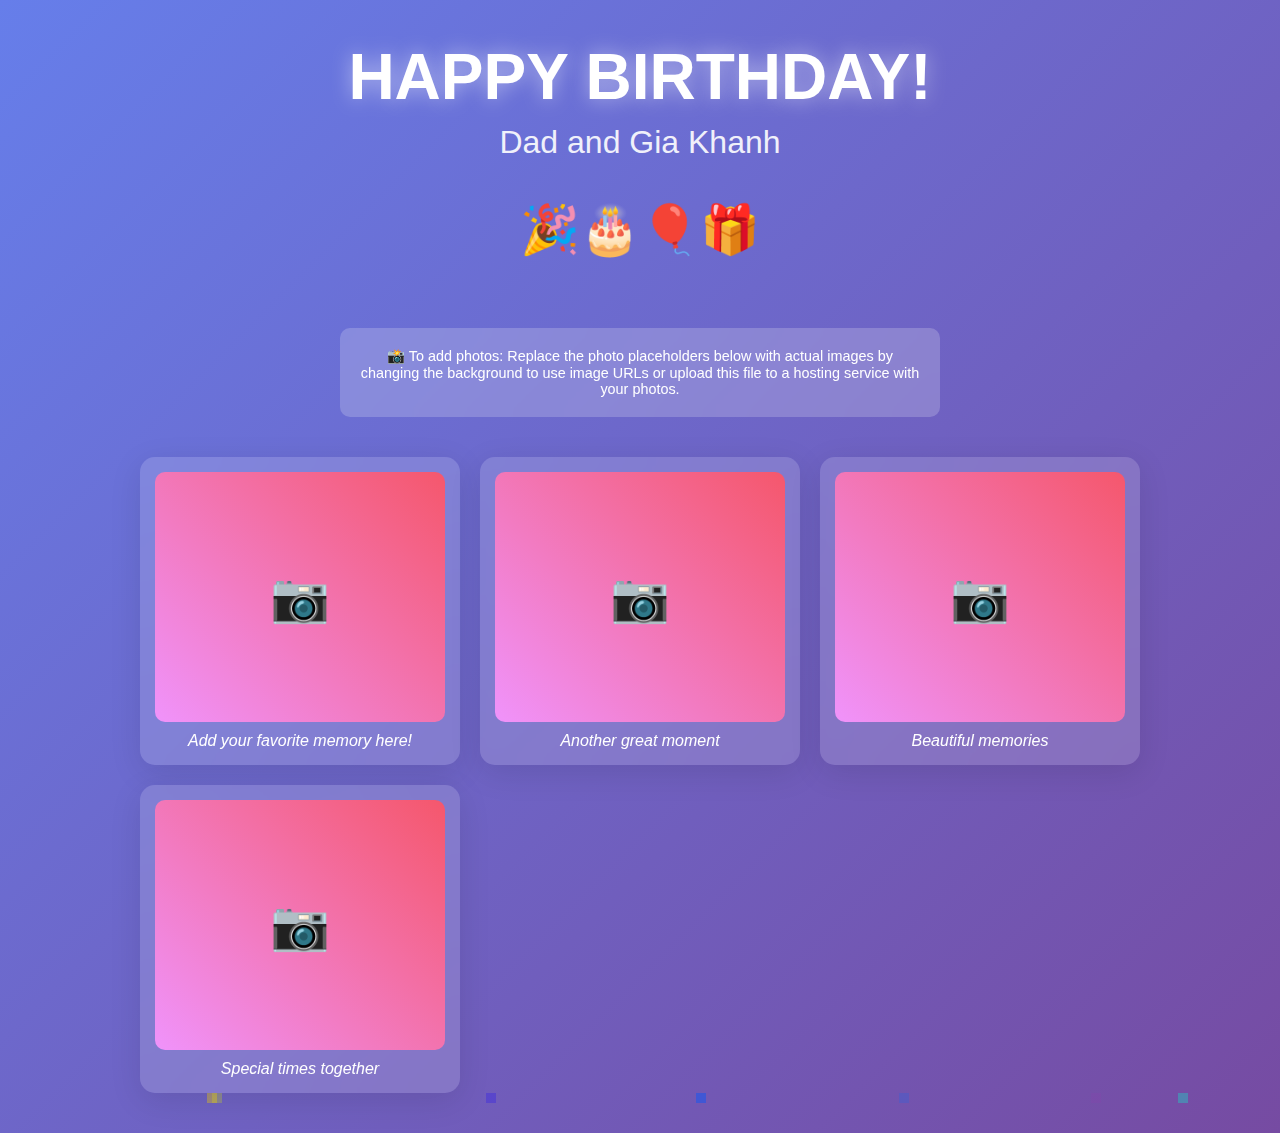
<file: birthday.html>
<!DOCTYPE html>
<html lang="en">
<head>
    <meta charset="UTF-8">
    <meta name="viewport" content="width=device-width, initial-scale=1.0">
    <title>Happy Birthday Dad and Gia Khanh!</title>
    <style>
        * {
            margin: 0;
            padding: 0;
            box-sizing: border-box;
        }

        body {
            min-height: 100vh;
            background: linear-gradient(135deg, #667eea 0%, #764ba2 100%);
            font-family: 'Arial', sans-serif;
            overflow-x: hidden;
            padding: 40px 20px;
        }

        .container {
            max-width: 1000px;
            margin: 0 auto;
            text-align: center;
            position: relative;
            z-index: 10;
        }

        h1 {
            font-size: 4rem;
            color: #fff;
            text-shadow: 0 0 20px rgba(255, 255, 255, 0.5);
            animation: pulse 2s ease-in-out infinite;
            margin-bottom: 10px;
        }

        .subtitle {
            font-size: 2rem;
            color: #fff;
            margin-bottom: 40px;
            opacity: 0.9;
        }

        .emoji {
            font-size: 3rem;
            display: inline-block;
            animation: bounce 1s ease-in-out infinite;
            margin-bottom: 40px;
        }

        .photo-gallery {
            display: grid;
            grid-template-columns: repeat(auto-fit, minmax(250px, 1fr));
            gap: 20px;
            margin-top: 40px;
        }

        .photo-card {
            background: rgba(255, 255, 255, 0.15);
            backdrop-filter: blur(10px);
            border-radius: 15px;
            padding: 15px;
            box-shadow: 0 8px 32px rgba(0, 0, 0, 0.1);
            transition: transform 0.3s ease;
        }

        .photo-card:hover {
            transform: translateY(-10px);
        }

        .photo-placeholder {
            width: 100%;
            height: 250px;
            background: linear-gradient(45deg, #f093fb 0%, #f5576c 100%);
            border-radius: 10px;
            display: flex;
            align-items: center;
            justify-content: center;
            font-size: 3rem;
            margin-bottom: 10px;
        }

        .photo-caption {
            color: #fff;
            font-size: 1rem;
            font-style: italic;
        }

        @keyframes pulse {
            0%, 100% {
                transform: scale(1);
            }
            50% {
                transform: scale(1.05);
            }
        }

        @keyframes bounce {
            0%, 100% {
                transform: translateY(0);
            }
            50% {
                transform: translateY(-20px);
            }
        }

        .confetti {
            position: fixed;
            width: 10px;
            height: 10px;
            background: #f0f;
            animation: fall linear infinite;
            pointer-events: none;
        }

        @keyframes fall {
            to {
                transform: translateY(100vh) rotate(360deg);
            }
        }

        .instruction {
            background: rgba(255, 255, 255, 0.2);
            backdrop-filter: blur(10px);
            border-radius: 10px;
            padding: 20px;
            margin: 30px auto;
            max-width: 600px;
            color: #fff;
            font-size: 0.9rem;
        }

        @media (max-width: 768px) {
            h1 {
                font-size: 2.5rem;
            }
            .subtitle {
                font-size: 1.5rem;
            }
        }
    </style>
</head>
<body>
    <div class="container">
        <h1>HAPPY BIRTHDAY!</h1>
        <div class="subtitle">Dad and Gia Khanh</div>
        <div class="emoji">🎉🎂🎈🎁</div>

        <div class="instruction">
            📸 To add photos: Replace the photo placeholders below with actual images by changing the background to use image URLs or upload this file to a hosting service with your photos.
        </div>

        <div class="photo-gallery">
            <div class="photo-card">
                <div class="photo-placeholder">📷</div>
                <div class="photo-caption">Add your favorite memory here!</div>
            </div>
            <div class="photo-card">
                <div class="photo-placeholder">📷</div>
                <div class="photo-caption">Another great moment</div>
            </div>
            <div class="photo-card">
                <div class="photo-placeholder">📷</div>
                <div class="photo-caption">Beautiful memories</div>
            </div>
            <div class="photo-card">
                <div class="photo-placeholder">📷</div>
                <div class="photo-caption">Special times together</div>
            </div>
        </div>
    </div>

    <script>
        function createConfetti() {
            const confetti = document.createElement('div');
            confetti.className = 'confetti';
            confetti.style.left = Math.random() * 100 + 'vw';
            confetti.style.animationDuration = (Math.random() * 3 + 2) + 's';
            confetti.style.opacity = Math.random();
            confetti.style.background = `hsl(${Math.random() * 360}, 100%, 50%)`;
            document.body.appendChild(confetti);

            setTimeout(() => confetti.remove(), 5000);
        }

        setInterval(createConfetti, 100);
    </script>
</body>
</html>
</file>
